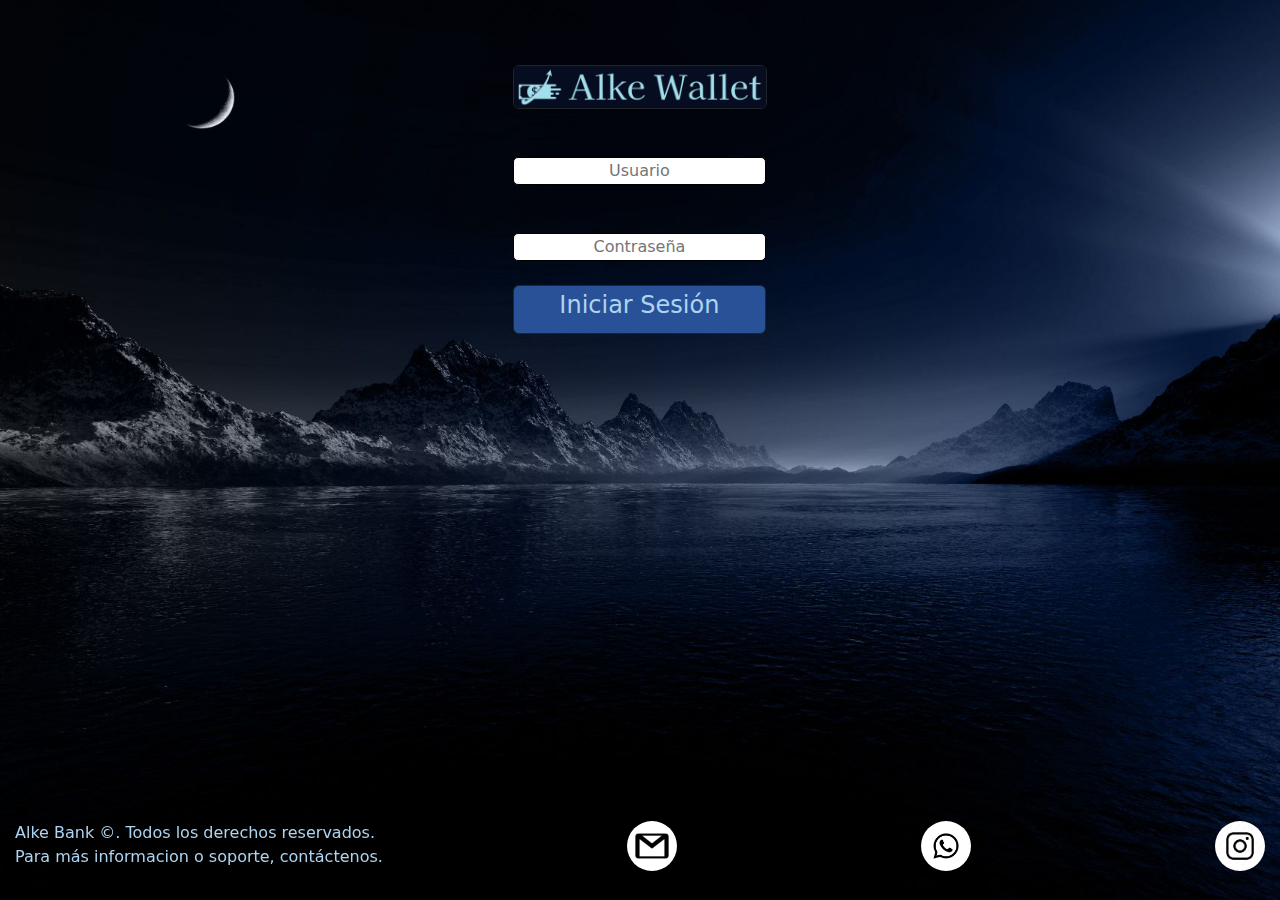
<file: index.html>
<!DOCTYPE html>
<html lang="en">
  <head>
    <meta charset="UTF-8" />
    <meta name="viewport" content="width=device-width, initial-scale=1.0" />
    <title>Login</title>

    <link
      href="https://cdn.jsdelivr.net/npm/bootstrap@5.3.3/dist/css/bootstrap.min.css"
      rel="stylesheet"
      integrity="sha384-QWTKZyjpPEjISv5WaRU9OFeRpok6YctnYmDr5pNlyT2bRjXh0JMhjY6hW+ALEwIH"
      crossorigin="anonymous"/>

      <!--JQuery script-->
    <script defer src="https://code.jquery.com/jquery-3.7.1.js"
    integrity="sha256-eKhayi8LEQwp4NKxN+CfCh+3qOVUtJn3QNZ0TciWLP4="
    crossorigin="anonymous">
  </script>

    <link rel="stylesheet" href="assets/css/login.css">
  

    <script defer src="https://cdn.jsdelivr.net/npm/bootstrap@5.3.3/dist/js/bootstrap.bundle.min.js"
    integrity="sha384-YvpcrYf0tY3lHB60NNkmXc5s9fDVZLESaAA55NDzOxhy9GkcIdslK1eN7N6jIeHz"
    crossorigin="anonymous"
  ></script>
  <!--Link Popper-->
  <script defer src="https://cdn.jsdelivr.net/npm/@popperjs/core@2.11.8/dist/umd/popper.min.js"
    integrity="sha384-I7E8VVD/ismYTF4hNIPjVp/Zjvgyol6VFvRkX/vR+Vc4jQkC+hVqc2pM8ODewa9r"
    crossorigin="anonymous"
  ></script>
  <script defer src="assets/JS/login2.js"></script>


  </head>
  <body>
     <main>
    <div class="container-fluid h-100 w-100 mx-auto mb-5 mt-5 d-flex align-items-center flex-column">
    <div class="card "  style="width: 18rem;">
      <div class="card-body d-flex flex-column">
        <img src="assets/IMG/neo-wallet-logo3.png" class="img-fluid w-100 mx-0 mb-5 border border-dark rounded">
        <form id="loginForm">
         <!--  <label for="login"><h5>Log In</h5></label>
        </br> -->
          <input type="text" id="username" name="username" aria-disabled="true" required class="loginForm" placeholder="Usuario"/>
      </br>
    </br>
          <input type="password" id="password" name="password" required class="loginForm" placeholder="Contraseña"/><br />
          <div>
            <a class="d-none" id='alertBoot'>Usuario o contraseña incorrecto/s.</a>
          </div>
      
          <button type="submit" class="border border-dark rounded"><h4>Iniciar Sesión</h4></button>
        </form>
        <p id="message text-bg-danger bs-secondary-color"></p>
      </div>
      </div>
    </div>


    
</main>


<footer class="mt-5 mr-0">
  <p>Alke Bank ©. Todos los derechos reservados.
  <br>
  Para más informacion o soporte, contáctenos.</p>
  <div class="mail"><a href="https://www.gmail.com/" target="\_blank"><img src="assets/IMG/gmail.jpg" class="rounded-circle" alt="img" width="50" height="50" gap="10px"></a></div>
  <div class="whatsapp"><a href="https://web.whatsapp.com/" target="\_blank"><img src="assets/IMG/whatsapp.jpg" class="rounded-circle" alt="img" width="50" height="50" gap="10px"></a></div>
  <div class="instagram"><a href="https://www.instagram.com/" target="_blank"><img src="assets/IMG/insta.jpg" class="rounded-circle" alt="img" width="50" height="50" gap="10px"></a></div>

</footer>
    

    
  </body>
</html>
</file>
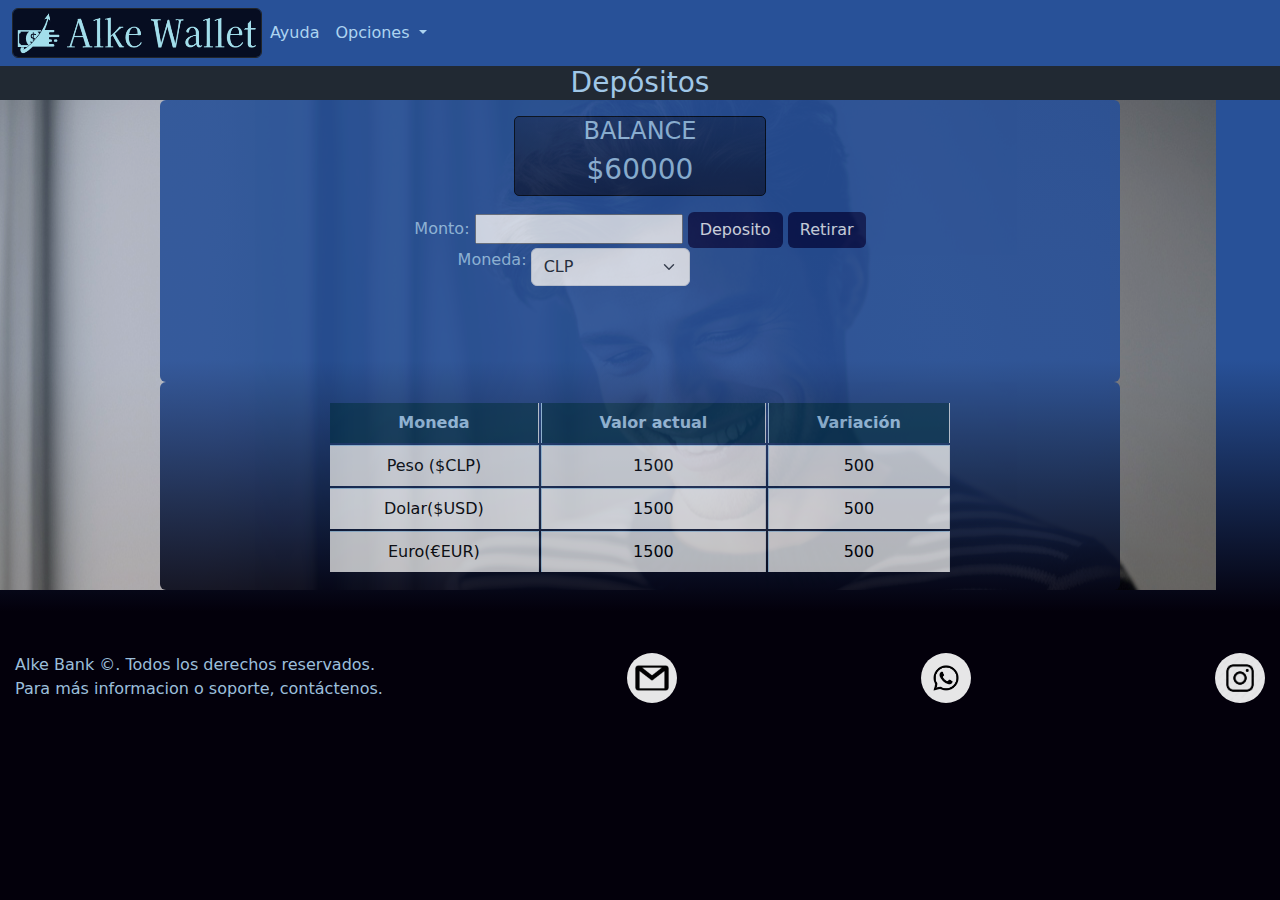
<file: deposito.html>
<!DOCTYPE html>
<html lang="en">

<head>
    <meta charset="UTF-8">
    <meta name="viewport" content="width=device-width, initial-scale=1.0">
    <title>Depósito</title>

    <!--Link de Bootstrap css-->
    <link href="https://cdn.jsdelivr.net/npm/bootstrap@5.3.3/dist/css/bootstrap.min.css" rel="stylesheet"
        integrity="sha384-QWTKZyjpPEjISv5WaRU9OFeRpok6YctnYmDr5pNlyT2bRjXh0JMhjY6hW+ALEwIH" crossorigin="anonymous" />

    <!--Link de Bootstrap js-->
    <script defer src="https://cdn.jsdelivr.net/npm/bootstrap@5.3.3/dist/js/bootstrap.bundle.min.js"
        integrity="sha384-YvpcrYf0tY3lHB60NNkmXc5s9fDVZLESaAA55NDzOxhy9GkcIdslK1eN7N6jIeHz"
        crossorigin="anonymous"></script>

    <!--Link Popper-->
    <script defer src="https://cdn.jsdelivr.net/npm/@popperjs/core@2.11.8/dist/umd/popper.min.js"
        integrity="sha384-I7E8VVD/ismYTF4hNIPjVp/Zjvgyol6VFvRkX/vR+Vc4jQkC+hVqc2pM8ODewa9r"
        crossorigin="anonymous"></script>

    <link rel="stylesheet" href="assets/css/deposito.css">

    <script defer src="assets/JS/deposito.js"></script>

</head>

<body>

    <header>
        <nav class="navbar navbar-expand-lg bg-body-tertiary bg-dark">
            <div class="container-fluid">
                <img src="assets/IMG/neo-wallet-logo3.png" class="border border-dark rounded" width="250px"
                    height="50px">
                <button class="navbar-toggler" type="button" data-bs-toggle="collapse"
                    data-bs-target="#navbarSupportedContent" aria-controls="navbarSupportedContent"
                    aria-expanded="false" aria-label="Toggle navigation">
                    <span class="navbar-toggler-icon"></span>
                </button>
                <div class="collapse navbar-collapse" id="navbarSupportedContent">
                    <ul class="navbar-nav me-auto mb-2 mb-lg-0">

                        <li class="nav-item">
                            <a class="nav-link" href="ayuda.html" style="color:rgb(173, 212, 240) !important;">Ayuda</a>
                        </li>
                        <li class="nav-item dropdown">
                            <a class="nav-link dropdown-toggle" href="#" role="button" data-bs-toggle="dropdown"
                                aria-expanded="false" style="color:rgb(173, 212, 240) !important;">
                                Opciones
                            </a>
                            <ul class="dropdown-menu">

                                <li><a class="dropdown-item" href="cuenta.html"
                                        style="color:rgb(173, 212, 240) !important;">Cuenta</a></li>
                                <li><a class="dropdown-item" href="transferencia.html"
                                        style="color:rgb(173, 212, 240) !important;">Transferencia</a></li>
                                <li><a class="dropdown-item" href="giros.html"
                                        style="color:rgb(173, 212, 240) !important;">Movimientos</a></li>
                                <li>
                                    <hr class="dropdown-divider">
                                </li>
                                <li><a class="dropdown-item" href="index.html"
                                        style="color:rgb(173, 212, 240) !important;">Cerrar sesión</a></li>
                            </ul>
                        </li>


                </div>
            </div>
        </nav>



    </header>

    <main>
        <!DOCTYPE html>
        <html lang="en">

        <head>

        </head>

            <h3 class="text-bg-dark  text-center mb-0" style="color:rgb(173, 212, 240) !important;">Depósitos</h3>

            <main>

                <section>

                    <article>

                        <div class="article1">

                            <div class="card" style="width: 75%;">

                                <div class="Moneda">

                                    <label for="moneda" class="form-label"
                                        style="margin-right:1% !important">Moneda:</label>
                                    <select class="form-select" id="moneda" name="moneda"
                                        style="width:38.5% !important;">
                                        <option value="CLP">CLP</option>
                                        <option value="USD">USD</option>
                                        <option value="EUR">EUR</option>
                                    </select>

                                </div>

                                <div class="Monto">

                                    <label for="amount">Monto:</label>
                                    <input type="number" id="amount">
                                    <button id="depositBtn" class="btn btn-primary" style=" background: rgb(6, 12, 66);
                                border: black;
                                border-radius: 1px solid black !important;
                                text-align: center;">Deposito</button>
                                    <button id="withdrawBtn" class="btn btn-primary" style=" background: rgb(6, 12, 66);
                                border: black;
                                border-radius: 1px solid black !important;
                                text-align: center;">Retirar</button>

                                </div>

                                <div class="form-group mb-3 mt-3">
                                    <form>
                                        <label for="balance bg-white">
                                            <h4>BALANCE</h4>
                                        </label>
                                        <h3 id="idSaldo">$60000</h3>
                                    </form>
                                </div>

                            </div>
                        </div>


                    </article>


                    <article>

                        <div class="article2">

                            <div class="card" style="width: 75%;">

                                <table class="table table-bordered table-striped">
                                    <thead>
                                        <tr>
                                            <th>Moneda</th>
                                            <th>Valor actual</th>
                                            <th>Variación</th>
                                    </thead>
                                    <tbody>
                                        <tr>
                                            <td>Peso ($CLP)</td>
                                            <td>1500</td>
                                            <td>500</td>
                                        </tr>

                                        <tr>
                                            <td>Dolar($USD)</td>
                                            <td>1500</td>
                                            <td>500</td>
                                        </tr>
                                        <tr>
                                            <td>Euro(€EUR)</td>
                                            <td>1500</td>
                                            <td>500</td>
                                        </tr>

                                    </tbody>
                                </table>

                            </div>
                        </div>
                    </article>

                </section>

            </main>





            <footer class="mt-5 mr-0">
                <p>Alke Bank ©. Todos los derechos reservados.
                <br>
                Para más informacion o soporte, contáctenos.</p>
                <div class="mail"><a href="https://www.gmail.com/" target="_blank"><img src="assets/IMG/gmail.jpg" class="rounded-circle" alt="img" width="50" height="50" gap="10px"></a></div>
                <div class="whatsapp"><a href="https://web.whatsapp.com/" target="_blank"><img src="assets/IMG/whatsapp.jpg" class="rounded-circle" alt="img" width="50" height="50" gap="10px"></a></div>
                <div class="instagram"><a href="https://www.instagram.com/" target="_blank"><img src="assets/IMG/insta.jpg" class="rounded-circle" alt="img" width="50" height="50" gap="10px"></a></div>
            
            </footer>


        </body>

        </html>
</file>
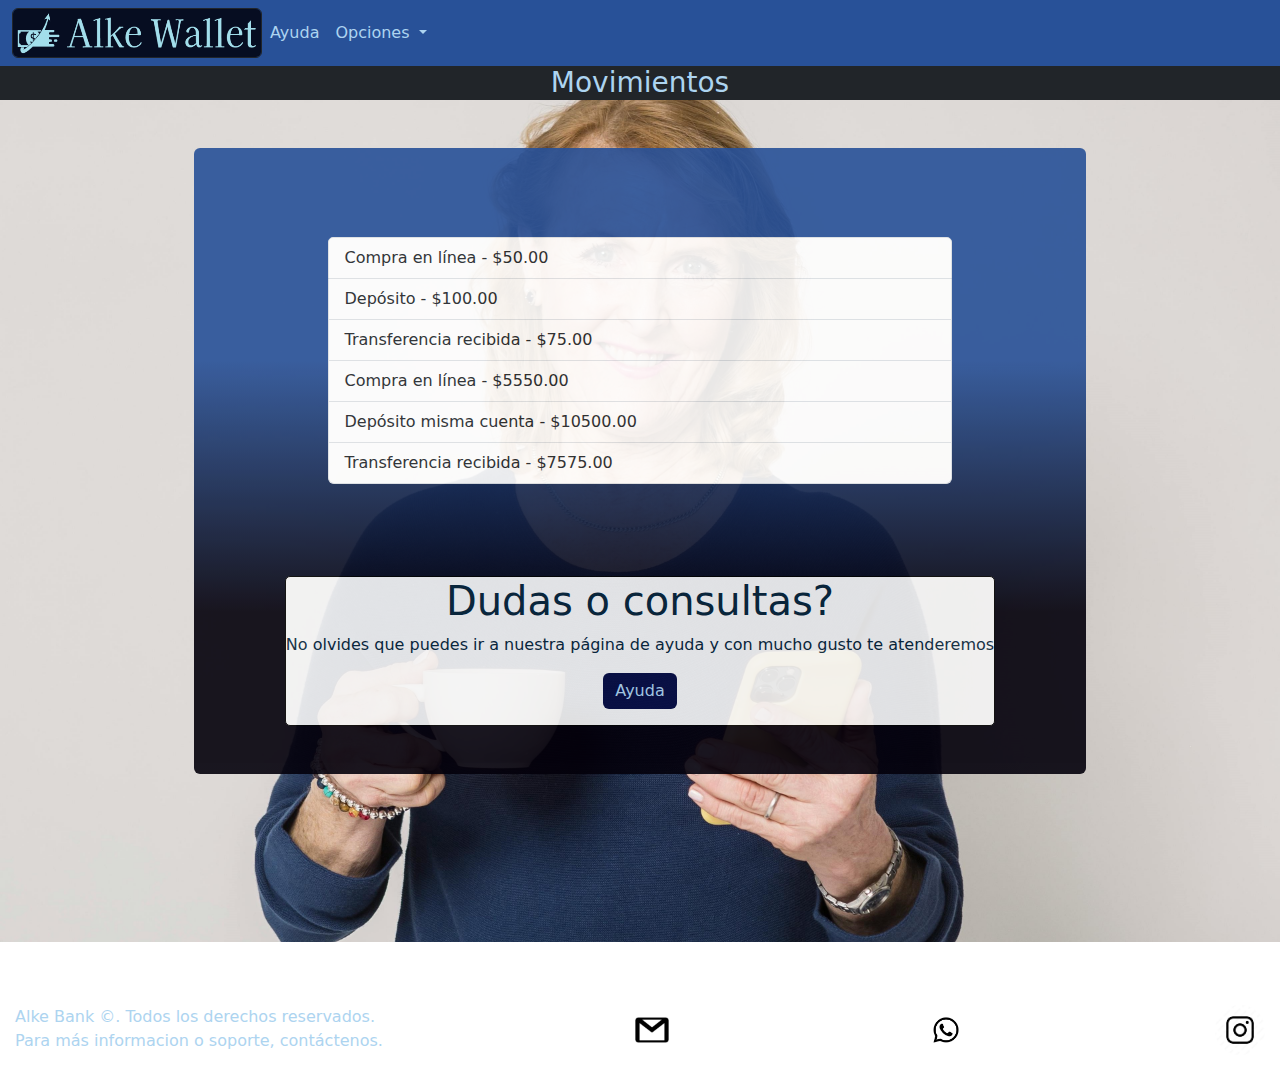
<file: giros.html>
<!DOCTYPE html>
<html lang="en">
<head>
    <meta charset="UTF-8">
    <meta name="viewport" content="width=device-width, initial-scale=1.0">
    <title>Movimientos</title>

  <!--Link de Bootstrap css-->
<link href="https://cdn.jsdelivr.net/npm/bootstrap@5.3.3/dist/css/bootstrap.min.css" rel="stylesheet"
integrity="sha384-QWTKZyjpPEjISv5WaRU9OFeRpok6YctnYmDr5pNlyT2bRjXh0JMhjY6hW+ALEwIH" crossorigin="anonymous" />

<!--Link de Bootstrap js-->
<script defer src="https://cdn.jsdelivr.net/npm/bootstrap@5.3.3/dist/js/bootstrap.bundle.min.js"
integrity="sha384-YvpcrYf0tY3lHB60NNkmXc5s9fDVZLESaAA55NDzOxhy9GkcIdslK1eN7N6jIeHz"
crossorigin="anonymous"></script>

<!--Link Popper-->
<script defer src="https://cdn.jsdelivr.net/npm/@popperjs/core@2.11.8/dist/umd/popper.min.js"
integrity="sha384-I7E8VVD/ismYTF4hNIPjVp/Zjvgyol6VFvRkX/vR+Vc4jQkC+hVqc2pM8ODewa9r"
crossorigin="anonymous"></script>

<link rel="stylesheet" href="assets/css/giros.css">
  
</head>
<body>

  <header>
    <nav class="navbar navbar-expand-lg bg-body-tertiary bg-dark">
        <div class="container-fluid">
            <img src="assets/IMG/neo-wallet-logo3.png" class="border border-dark rounded" width="250px" height="50px">
            <button class="navbar-toggler" type="button" data-bs-toggle="collapse"
                data-bs-target="#navbarSupportedContent" aria-controls="navbarSupportedContent"
                aria-expanded="false" aria-label="Toggle navigation">
                <span class="navbar-toggler-icon"></span>
            </button>
            <div class="collapse navbar-collapse" id="navbarSupportedContent">
                <ul class="navbar-nav me-auto mb-2 mb-lg-0">
                  
                    <li class="nav-item">
                        <a class="nav-link" href="ayuda.html" style="color:rgb(173, 212, 240) !important;">Ayuda</a>
                    </li>
                    <li class="nav-item dropdown">
                        <a class="nav-link dropdown-toggle" href="#" role="button" data-bs-toggle="dropdown"
                            aria-expanded="false" style="color:rgb(173, 212, 240) !important;">
                            Opciones
                        </a>
                        <ul class="dropdown-menu">
                            
                            <li><a class="dropdown-item" href="cuenta.html" style="color:rgb(173, 212, 240) !important;">Cuenta</a></li>
                            <li><a class="dropdown-item" href="transferencia.html" style="color:rgb(173, 212, 240) !important;">Transferencia</a></li>
                            <li><a class="dropdown-item" href="deposito.html" style="color:rgb(173, 212, 240) !important;">Depósito</a></li>
                            <li>
                                <hr class="dropdown-divider">
                            </li>
                            <li><a class="dropdown-item" href="index.html" style="color:rgb(173, 212, 240) !important;">Cerrar sesión</a></li>
                        </ul>
                    </li>
                   
               
            </div>
        </div>
    </nav>



</header>


<main>

  <h3 class="text-bg-dark  text-center mb-5" style="color:rgb(173, 212, 240) !important;">Movimientos</h3>

  <div class="container">

  <div class="card ml-3" style="width: 80%;">
    
    <ul class="list-group">
      <li class="list-group-item">Compra en línea - $50.00</li>
      <li class="list-group-item">Depósito - $100.00</li>
      <li class="list-group-item">Transferencia recibida - $75.00</li>
      <li class="list-group-item">Compra en línea - $5550.00</li>
      <li class="list-group-item">Depósito misma cuenta - $10500.00</li>
      <li class="list-group-item mb-5">Transferencia recibida - $7575.00</li>
    </ul>

    <div class="jumbotron text-center d-block h-100 mb-5">
      
                    <h1>Dudas o consultas?</h1>
                    <p> No olvides que puedes ir a nuestra página de ayuda y con mucho gusto te atenderemos</p>


                    <a href="ayuda.html" class="btn btn-primary mb-3 w-auto" style="color:rgb(173, 212, 240);background: rgb(6, 12, 66) !important;
                    border: black !important;
                    border-radius: 1px solid black !important;
                    text-align: center;">Ayuda</a>
                </div>

  </div>
 
  </div>

</main>


<footer class="mt-5 mr-0">
    <p>Alke Bank ©. Todos los derechos reservados.
    <br>
    Para más informacion o soporte, contáctenos.</p>
    <div class="mail"><a href="https://www.gmail.com/" target="_blank"><img src="assets/IMG/gmail.jpg" class="rounded-circle" alt="img" width="50" height="50" gap="10px"></a></div>
    <div class="whatsapp"><a href="https://web.whatsapp.com/" target="_blank"><img src="assets/IMG/whatsapp.jpg" class="rounded-circle" alt="img" width="50" height="50" gap="10px"></a></div>
    <div class="instagram"><a href="https://www.instagram.com/" target="_blank"><img src="assets/IMG/insta.jpg" class="rounded-circle" alt="img" width="50" height="50" gap="10px"></a></div>

</footer>

</body>
</html>
</file>
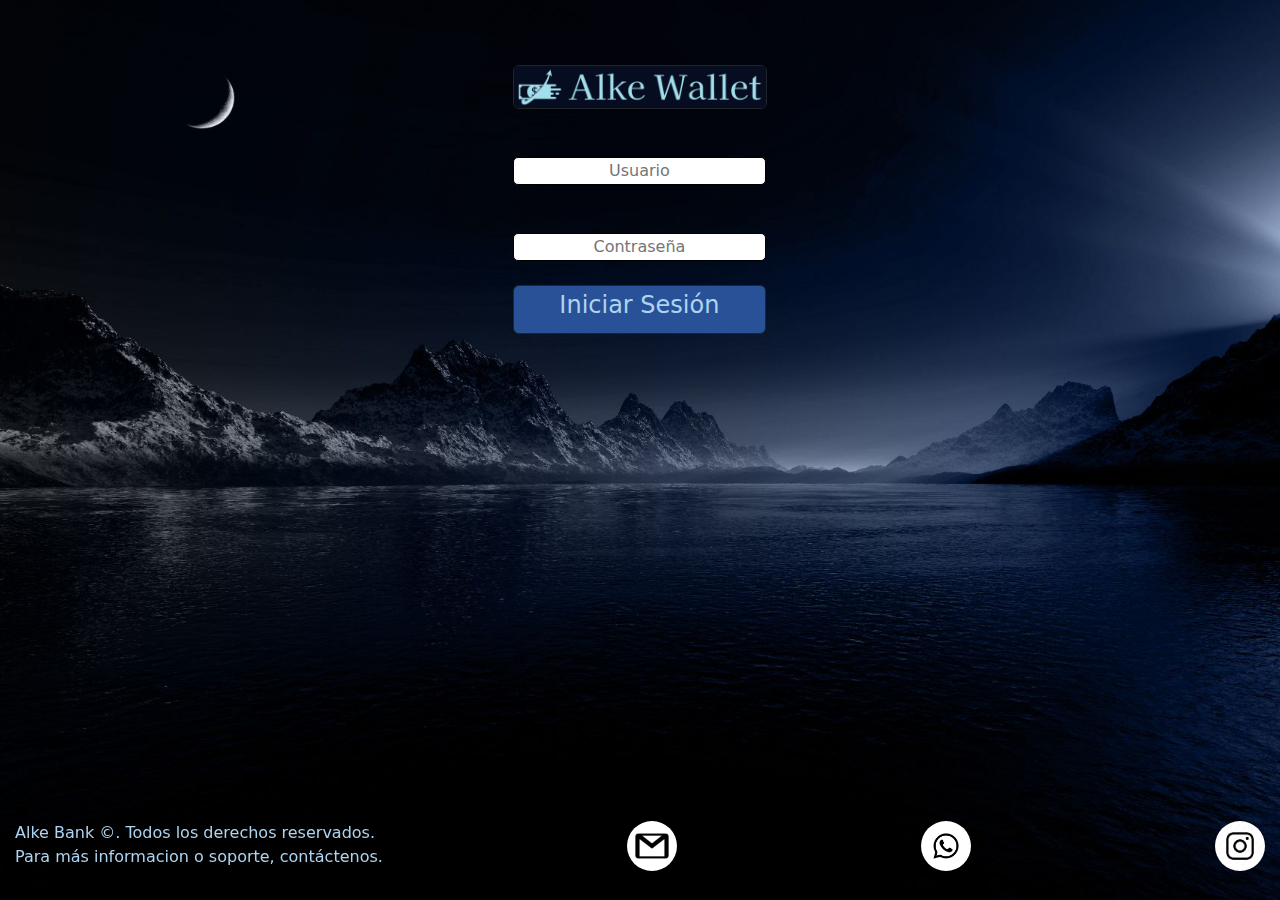
<file: login.html>
<!DOCTYPE html>
<html lang="en">
  <head>
    <meta charset="UTF-8" />
    <meta name="viewport" content="width=device-width, initial-scale=1.0" />
    <title>Login</title>

    <link
      href="https://cdn.jsdelivr.net/npm/bootstrap@5.3.3/dist/css/bootstrap.min.css"
      rel="stylesheet"
      integrity="sha384-QWTKZyjpPEjISv5WaRU9OFeRpok6YctnYmDr5pNlyT2bRjXh0JMhjY6hW+ALEwIH"
      crossorigin="anonymous"/>

      <!--JQuery script-->
    <script defer src="https://code.jquery.com/jquery-3.7.1.js"
    integrity="sha256-eKhayi8LEQwp4NKxN+CfCh+3qOVUtJn3QNZ0TciWLP4="
    crossorigin="anonymous">
  </script>

    <link rel="stylesheet" href="assets/css/login.css">
  

    <script defer src="https://cdn.jsdelivr.net/npm/bootstrap@5.3.3/dist/js/bootstrap.bundle.min.js"
    integrity="sha384-YvpcrYf0tY3lHB60NNkmXc5s9fDVZLESaAA55NDzOxhy9GkcIdslK1eN7N6jIeHz"
    crossorigin="anonymous"
  ></script>
  <!--Link Popper-->
  <script defer src="https://cdn.jsdelivr.net/npm/@popperjs/core@2.11.8/dist/umd/popper.min.js"
    integrity="sha384-I7E8VVD/ismYTF4hNIPjVp/Zjvgyol6VFvRkX/vR+Vc4jQkC+hVqc2pM8ODewa9r"
    crossorigin="anonymous"
  ></script>
  <script defer src="assets/JS/login2.js"></script>


  </head>
  <body>
     <main>
    <div class="container-fluid h-100 w-100 mx-auto mb-5 mt-5 d-flex align-items-center flex-column">
    <div class="card "  style="width: 18rem;">
      <div class="card-body d-flex flex-column">
        <img src="assets/IMG/neo-wallet-logo3.png" class="img-fluid w-100 mx-0 mb-5 border border-dark rounded">
        <form id="loginForm">
         <!--  <label for="login"><h5>Log In</h5></label>
        </br> -->
          <input type="text" id="username" name="username" aria-disabled="true" required class="loginForm" placeholder="Usuario"/>
      </br>
    </br>
          <input type="password" id="password" name="password" required class="loginForm" placeholder="Contraseña"/><br />
          <div>
            <a class="d-none" id='alertBoot'>Usuario o contraseña incorrecto/s.</a>
          </div>
      
          <button type="submit" class="border border-dark rounded"><h4>Iniciar Sesión</h4></button>
        </form>
        <p id="message text-bg-danger bs-secondary-color"></p>
      </div>
      </div>
    </div>


    
</main>


    <footer class="mt-5 mr-0">
      <p>Alke Bank ©. Todos los derechos reservados.
      <br>
      Para más informacion o soporte, contáctenos.</p>
      
      <div class="mail"><a href="https://www.gmail.com/"><img src="assets/IMG/gmail.jpg" class="rounded-circle" alt="img" width="50" height="50" ></a></div>
      <div class="whatsapp"><a href="https://web.whatsapp.com/"><img src="assets/IMG/whatsapp.jpg" class="rounded-circle" alt="img" width="50" height="50" ></a></div>
      <div class="instagram"><a href="https://www.instagram.com/"><img src="assets/IMG/insta.jpg" class="rounded-circle" alt="img" width="50" height="50" ></a></div>

  </footer>

    

    
  </body>
</html>
</file>
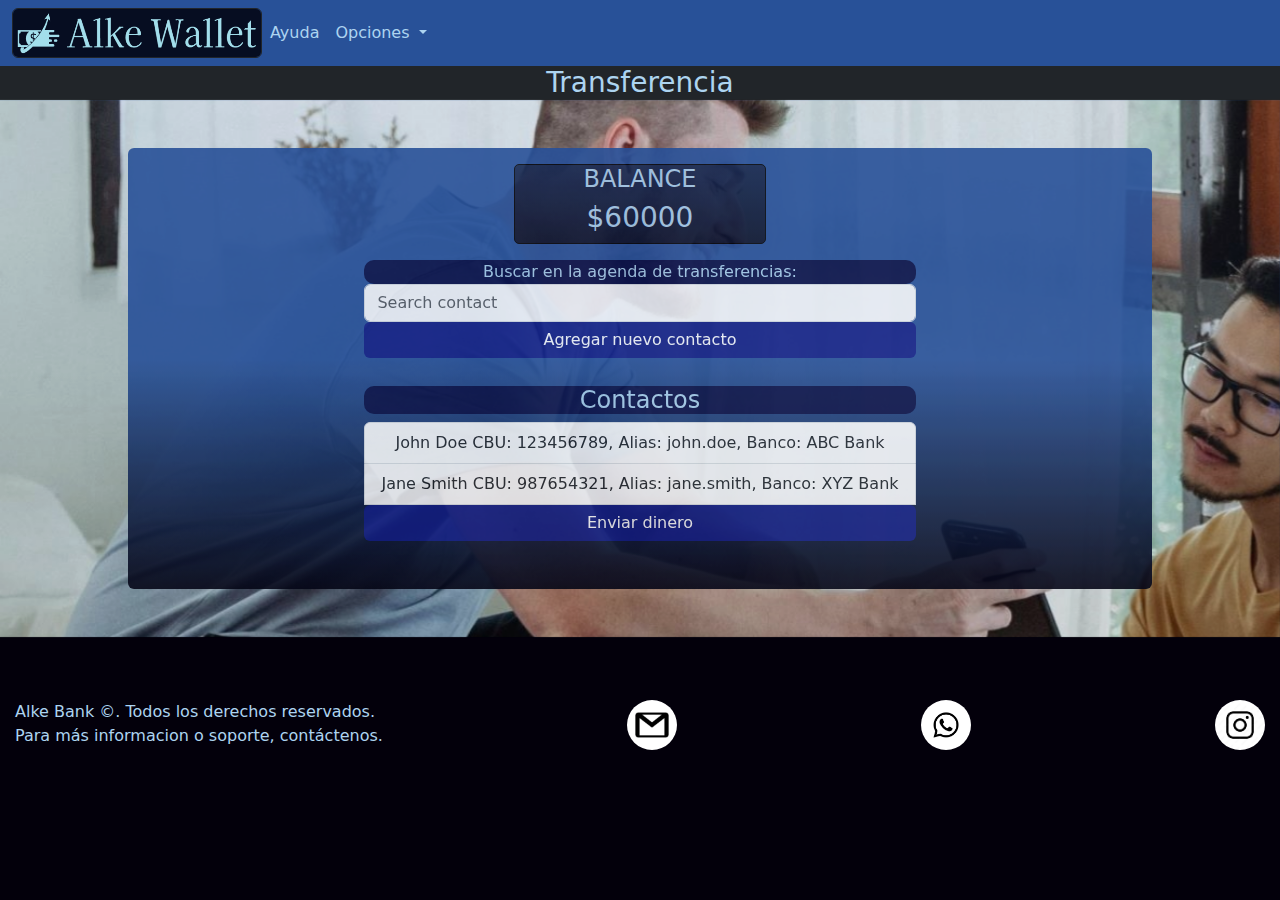
<file: transferencia.html>
<!DOCTYPE html>
<html lang="en">

<head>
    <meta charset="UTF-8">
    <meta name="viewport" content="width=device-width, initial-scale=1.0">
    <title>Transferencia</title>

    <!--Link de Bootstrap css-->
    <link href="https://cdn.jsdelivr.net/npm/bootstrap@5.3.3/dist/css/bootstrap.min.css" rel="stylesheet"
        integrity="sha384-QWTKZyjpPEjISv5WaRU9OFeRpok6YctnYmDr5pNlyT2bRjXh0JMhjY6hW+ALEwIH" crossorigin="anonymous" />

    <!--Link de Bootstrap js-->
    <script defer src="https://cdn.jsdelivr.net/npm/bootstrap@5.3.3/dist/js/bootstrap.bundle.min.js"
        integrity="sha384-YvpcrYf0tY3lHB60NNkmXc5s9fDVZLESaAA55NDzOxhy9GkcIdslK1eN7N6jIeHz"
        crossorigin="anonymous"></script>

    <!--Link Popper-->
    <script defer src="https://cdn.jsdelivr.net/npm/@popperjs/core@2.11.8/dist/umd/popper.min.js"
        integrity="sha384-I7E8VVD/ismYTF4hNIPjVp/Zjvgyol6VFvRkX/vR+Vc4jQkC+hVqc2pM8ODewa9r"
        crossorigin="anonymous"></script>

    <link rel="stylesheet" href="assets/css/transferencia.css">

    <script defer src="assets/JS/deposito.js"></script>

</head>

<body>
    
    <header>
        <nav class="navbar navbar-expand-lg bg-body-tertiary bg-dark">
            <div class="container-fluid">
                <img src="assets/IMG/neo-wallet-logo3.png" class="border border-dark rounded" width="250px"
                    height="50px">
                <button class="navbar-toggler" type="button" data-bs-toggle="collapse"
                    data-bs-target="#navbarSupportedContent" aria-controls="navbarSupportedContent"
                    aria-expanded="false" aria-label="Toggle navigation">
                    <span class="navbar-toggler-icon"></span>
                </button>
                <div class="collapse navbar-collapse" id="navbarSupportedContent">
                    <ul class="navbar-nav me-auto mb-2 mb-lg-0">

                        <li class="nav-item">
                            <a class="nav-link" href="ayuda.html" style="color:rgb(173, 212, 240) !important;">Ayuda</a>
                        </li>
                        <li class="nav-item dropdown">
                            <a class="nav-link dropdown-toggle" href="#" role="button" data-bs-toggle="dropdown"
                                aria-expanded="false" style="color:rgb(173, 212, 240) !important;">
                                Opciones
                            </a>
                            <ul class="dropdown-menu">

                                <li><a class="dropdown-item" href="cuenta.html"
                                        style="color:rgb(173, 212, 240) !important;">Cuenta</a></li>
                                <li><a class="dropdown-item" href="deposito.html"
                                        style="color:rgb(173, 212, 240) !important;">Depósito</a></li>
                                <li><a class="dropdown-item" href="giros.html"
                                        style="color:rgb(173, 212, 240) !important;">Movimientos</a></li>
                                <li>
                                    <hr class="dropdown-divider">
                                </li>
                                <li><a class="dropdown-item" href="index.html"
                                        style="color:rgb(173, 212, 240) !important;">Cerrar sesión</a></li>
                            </ul>
                        </li>


                </div>
            </div>
        </nav>



    </header>
    <h3 class="text-bg-dark  text-center mb-0" style="color:rgb(173, 212, 240) !important;">Transferencia</h3>

<main>

    


  <div class="card ml-3 mb-5 mt-5" style="width: 80%;">
    <div class="form-group1 mt-3 mb-3">
        <form>
      <label for="balance bg-white"><h4>BALANCE</h4></label>
      <h3>$60000</h3>
    </form>
    </div>
        <form>
          <div class="form-group">
            <label for="searchContact" style="width: 100%; background: rgb(6, 12, 66);
            border: black;
            border-radius: 10px !important;
            text-align: center;">Buscar en la agenda de transferencias:</label>
            
            <input type="text" class="form-control" id="searchContact" placeholder="Search contact">
          </div>
          <button type="submit" class="btn btn-primary w-100" style=" background: rgb(16, 27, 132);
          border: black;
          border-radius: 1px solid black !important;
          text-align: center;">Agregar nuevo contacto</button>

     <h4 style="width: 100%; background: rgb(6, 12, 66);
     border: black;
     border-radius: 10px !important;
     text-align: center; margin-top: 5%;">Contactos</h4>

      <ul id="contactList" class="list-group">
        <li class="list-group-item">
          <div class="contact-info">
            <span class="contact-name">John Doe</span>
            <span class="contact-details">CBU: 123456789, Alias: john.doe, Banco: ABC Bank</span>
          </div>
        </li>
        <li class="list-group-item">
          <div class="contact-info">
            <span class="contact-name">Jane Smith</span>
            <span class="contact-details">CBU: 987654321, Alias: jane.smith, Banco: XYZ Bank</span>
          </div>
        </li>
          <button type="submit" class="btn btn-primary mb-5" style=" background: rgb(16, 27, 132);
          border: black;
          border-radius: 1px solid black !important;
          text-align: center;">Enviar dinero</button>
        </form>
      </div>

    </div>

</main>

<footer class="mt-5 mr-0">
  <p>Alke Bank ©. Todos los derechos reservados.
  <br>
  Para más informacion o soporte, contáctenos.</p>
  <div class="mail"><a href="https://www.gmail.com/" target="_blank"><img src="assets/IMG/gmail.jpg" class="rounded-circle" alt="img" width="50" height="50" gap="10px"></a></div>
  <div class="whatsapp"><a href="https://web.whatsapp.com/" target="_blank"><img src="assets/IMG/whatsapp.jpg" class="rounded-circle" alt="img" width="50" height="50" gap="10px"></a></div>
  <div class="instagram"><a href="https://www.instagram.com/" target="_blank"><img src="assets/IMG/insta.jpg" class="rounded-circle" alt="img" width="50" height="50" gap="10px"></a></div>

</footer>
</body>

</html>
</file>
<file: assets/css/login.css>
/*style.css*/

body{
     background: url(../IMG/login-landscape2.jpg);
     background-size: cover;
     background-position: center; 
     background-repeat: no-repeat;  
     background-attachment: fixed; 
  }

  .card {
background-color:transparent !important;
border: 1px solid transparent !important;
  }


  label {
    color: rgb(173, 212, 240);
    background: rgb(3,0,11);
    background: linear-gradient(0deg, rgba(3,0,11,1) 67%, rgba(40,81,152,1) 100%);     
    background-attachment: fixed;
    border: 1px;
    border-radius: 5px;
    display:flex;
    align-self: center;
    justify-content: space-around;}

    input {
      border: 1px solid black;
      width: 252.8px;
      border-radius: 5px;
      text-align: center;
      text-decoration: none;
      display:flex;
      align-self: center;
      justify-content: center;
    }

    input:hover {
      background-color: lightgrey;
    }

  button {
    color: rgb(173, 212, 240);
    background: rgb(3,0,11);
    background: linear-gradient(0deg, rgba(3,0,11,1) 32%, rgba(40,81,152,1) 60%);
    background-attachment: fixed;
    border: 1px;
    border-radius: 1px;
    padding: 5px 15px;
    width: 252.8px;
    text-align: center;
    text-decoration: none;
    display: inline-block;
    position: relative;
    font-size: 16px;
    cursor: pointer;
  }

  footer {
    color: rgb(173, 212, 240);
    background-color: transparent;
    padding: 15px;
    justify-content:space-between;
    width:100%;
    display: flex;
    align-self: flex-end;
    position: fixed;
    bottom:0;
    margin-top: auto;
}
</file>
<file: assets/css/deposito.css>
body {
    background: rgb(3,0,11);
    background: linear-gradient(0deg, rgba(3,0,11,1) 32%, rgba(40,81,152,1) 60%);
    background-repeat: no-repeat;  
    background-attachment: fixed; 
    color:rgb(173, 212, 240);
}

nav {
    color:rgb(173, 212, 240) !important;
    background: rgb(3,0,11);
    background: linear-gradient(0deg, rgba(3,0,11,1) 32%, rgba(40,81,152,1) 60%);
    background-repeat: no-repeat;  
    background-attachment: fixed; 
    padding: 0;
}

ul {
    color:rgb(173, 212, 240);
    background: rgb(3,0,11);
    background: linear-gradient(0deg, rgba(3,0,11,1) 32%, rgba(40,81,152,1) 60%);
    background-repeat: no-repeat;  
    background-attachment: fixed; 

   }


   .dropdown-item:hover {
    background-color: black!important;
  }


  main {
    color:rgb(173, 212, 240);
    background: rgb(3,0,11);
    background: linear-gradient(0deg, rgba(3,0,11,1) 32%, rgba(40,81,152,1) 60%);
    border:transparent;
    opacity:0.9;
    background-size: 100%;
    background-repeat: no-repeat;  
    background-position:absolute;
    background-attachment: fixed; 
    display:flex;
    flex-direction: column;
  }




  section {
    background-image: url("../IMG/publicidad2.png"); /* Replace with the actual path to your image */
    background-size:absolute; /* Makes the image cover the entire element */
    background-repeat: no-repeat;
    background-position:fixed; /* Positions the image in the center */
    
    
    
} 

.article1 {    
    text-align: center;
    display: flex;
    justify-content: center;
    align-items: center;
}  


.card {
    color:rgb(173, 212, 240);
    background: rgb(3,0,11);
    background: linear-gradient(0deg, rgba(3,0,11,1) 32%, rgba(40,81,152,1) 60%);
    border:transparent;
    opacity:0.9;
    background-size: 100%;
    background-repeat: no-repeat;  
    background-position:absolute;
    background-attachment: fixed; 
    display: flex;
    flex-wrap: wrap;
    flex-direction: column-reverse;
    justify-content: space-around;
    align-items: center;
   
    

}

.form-group {
    color: rgb(173, 212, 240);
background: rgb(3,0,11);
background: linear-gradient(0deg, rgba(3,0,11,1) 67%, rgba(40,81,152,1) 100%);     
background-attachment: fixed;
    width: 252.8px;
    border: 1px solid black;
  border-radius: 5px;
  text-align: center;
  text-decoration: none;
  display:flex;
  justify-content: center;
    display: flex !important;
    flex-direction: row !important;
    margin-right: 10% !important;
}


.input-group {

    display: flex !important;
    flex-wrap: wrap;
    flex-direction: row !important;

}

.form-group {
    color: rgb(173, 212, 240);
background: rgb(3,0,11);
background: linear-gradient(0deg, rgba(3,0,11,1) 67%, rgba(40,81,152,1) 100%);     
background-attachment: fixed;
    width: 252.8px;
    border: 1px solid black;
  border-radius: 5px;
  text-align: center;
  text-decoration: none;
  display:flex;
  justify-content: center;
    display: flex !important;
    flex-direction: row !important;
    margin-left: 10% !important;
}

.Moneda {
display:flex !important;
flex-direction: row !important;
width: 43% !important;
margin-bottom: 10%;
margin-left: 5%;
}




select {
    width: 65%;

}

.article2 {
    
    text-align: center;
    display: flex;
    justify-content: center;
    align-items: center;
    
}

table {
    max-width:65%;
    margin-top:2%;
    border-collapse:separate;
    border:rgb(173, 212, 240) 1px;
    border-radius:6px;
}

td, th {
    border-left:rgb(173, 212, 240) 1px solid !important;
    border-top:rgb(173, 212, 240) 1px solid !important;
}

th {
    color:rgb(173, 212, 240) !important;
    background-color:rgb(8, 51, 79) !important;
    border-top: none !important;
}

td:first-child, th:first-child {
     border-left: none !important;
}

footer {
    color: rgb(173, 212, 240);
    background-color: transparent;
    padding: 15px;
    justify-content:space-between;
    width:100%;
    display: flex;
    align-self: flex-end;
    position: relative;
    bottom:0;
    margin-top: auto;
}
</file>
<file: assets/css/giros.css>
body {
    background: rgb(3,0,11);
    background: linear-gradient(0deg, rgba(3,0,11,1) 32%, rgba(40,81,152,1) 60%);
    background-repeat: no-repeat;  
    background-attachment: fixed; 
    color:rgb(173, 212, 240);
}

nav {
    color:rgb(173, 212, 240) !important;
    background: rgb(3,0,11);
    background: linear-gradient(0deg, rgba(3,0,11,1) 32%, rgba(40,81,152,1) 60%);
    background-repeat: no-repeat;  
    background-attachment: fixed; 
    padding: 0;
}

ul {
    color:rgb(173, 212, 240);
    background: rgb(3,0,11);
    background: linear-gradient(0deg, rgba(3,0,11,1) 32%, rgba(40,81,152,1) 60%);
    background-repeat: no-repeat;  
    background-attachment: fixed; 
    text-align: justify;
    list-style-position: inside;

   }


   .dropdown-item:hover {
    background-color: black!important;
  }


  main {
    background-image: url("../IMG/giros.jpg"); /* Replace with the actual path to your image */
    background-size:cover; /* Makes the image cover the entire element */
    background-repeat: no-repeat;
    background-position:fixed; /* Positions the image in the center */
    text-align: center;
    display:flex;
    flex-direction: column;
  }

  .container {
    
    display:flex;
    flex-direction: column;
    align-items: center;

  }

  .card {
    color:rgb(173, 212, 240);
    background: rgb(3,0,11);
    background: linear-gradient(0deg, rgba(3,0,11,1) 32%, rgba(40,81,152,1) 60%);
    border:transparent;
    opacity:0.9;
    background-size: 100%;
    background-repeat: no-repeat;  
    background-position:absolute;
    background-attachment: fixed; 
    display: flex;
    flex-direction: column;
    justify-content: center;
    align-items: center;
    margin-bottom: 15%;
}

.list-group{
    padding-top:10%;
    padding-bottom:5%;
    padding-left:10%;
    padding-right:10%;
width:90%;

}

.jumbotron {
    color:rgb(6, 36, 57);
    background-color: whitesmoke;
    border: 1px solid black;
    border-radius: 5px;
    margin-left:center !important

}

  footer {
    color: rgb(173, 212, 240);
    background-color: transparent;
    padding: 15px;
    justify-content:space-between;
    width:100%;
    display: flex;
    align-self: flex-end;
    position: relative;
    bottom:0;
    margin-top: auto;
}
</file>
<file: assets/css/transferencia.css>
body {
    background: rgb(3,0,11);
    background: linear-gradient(0deg, rgba(3,0,11,1) 32%, rgba(40,81,152,1) 60%);
    background-repeat: no-repeat;  
    background-attachment: fixed; 
    color:rgb(173, 212, 240);
}

nav {
    color:rgb(173, 212, 240) !important;
    background: rgb(3,0,11);
    background: linear-gradient(0deg, rgba(3,0,11,1) 32%, rgba(40,81,152,1) 60%);
    background-repeat: no-repeat;  
    background-attachment: fixed; 
    padding: 0;
}

ul {
    color:rgb(173, 212, 240);
    background: rgb(3,0,11);
    background: linear-gradient(0deg, rgba(3,0,11,1) 32%, rgba(40,81,152,1) 60%);
    background-repeat: no-repeat;  
    background-attachment: fixed; 

   }


   .dropdown-item:hover {
    background-color: black!important;
  }


  main {
    color:rgb(173, 212, 240);
    background: rgb(3,0,11);
    background: linear-gradient(0deg, rgba(3,0,11,1) 32%, rgba(40,81,152,1) 60%);
    border:transparent;
    opacity:0.9;
    background-size: 100%;
    background-repeat: no-repeat;  
    background-position:absolute;
    background-attachment: fixed; 
    display:flex;
    flex-direction: column;
  }



  main {
    background-image: url("../IMG/transfer.png"); /* Replace with the actual path to your image */
    background-size:cover; /* Makes the image cover the entire element */
    background-repeat: no-repeat;
    background-position:fixed; /* Positions the image in the center */
    text-align: center;
    display:flex;
    flex-direction: column;
    align-items: center;
  }



  .card {
    color:rgb(173, 212, 240);
    background: rgb(3,0,11);
    background: linear-gradient(0deg, rgba(3,0,11,1) 32%, rgba(40,81,152,1) 60%);
    border:transparent;
    opacity:0.9;
    background-size: 100%;
    background-repeat: no-repeat;  
    background-position:absolute;
    background-attachment: fixed; 
    display: flex;
    flex-direction: column;
    justify-content: center;
    align-items: center;
}

.form-group1 {
    color: rgb(173, 212, 240);
background: rgb(3,0,11);
background: linear-gradient(0deg, rgba(3,0,11,1) 67%, rgba(40,81,152,1) 100%);     
background-attachment: fixed;
    width: 252.8px;
    border: 1px solid black;
  border-radius: 5px;
  text-align: center;
  text-decoration: none;
  display:flex;
  justify-content: center;
    display: flex !important;
    flex-direction: row !important;
}





footer {
    color: rgb(173, 212, 240);
    background-color: transparent;
    padding: 15px;
    justify-content:space-between;
    width:100%;
    display: flex;
    align-self: flex-end;
    position: relative;
    bottom:0;
    margin-top: auto;
}
</file>
